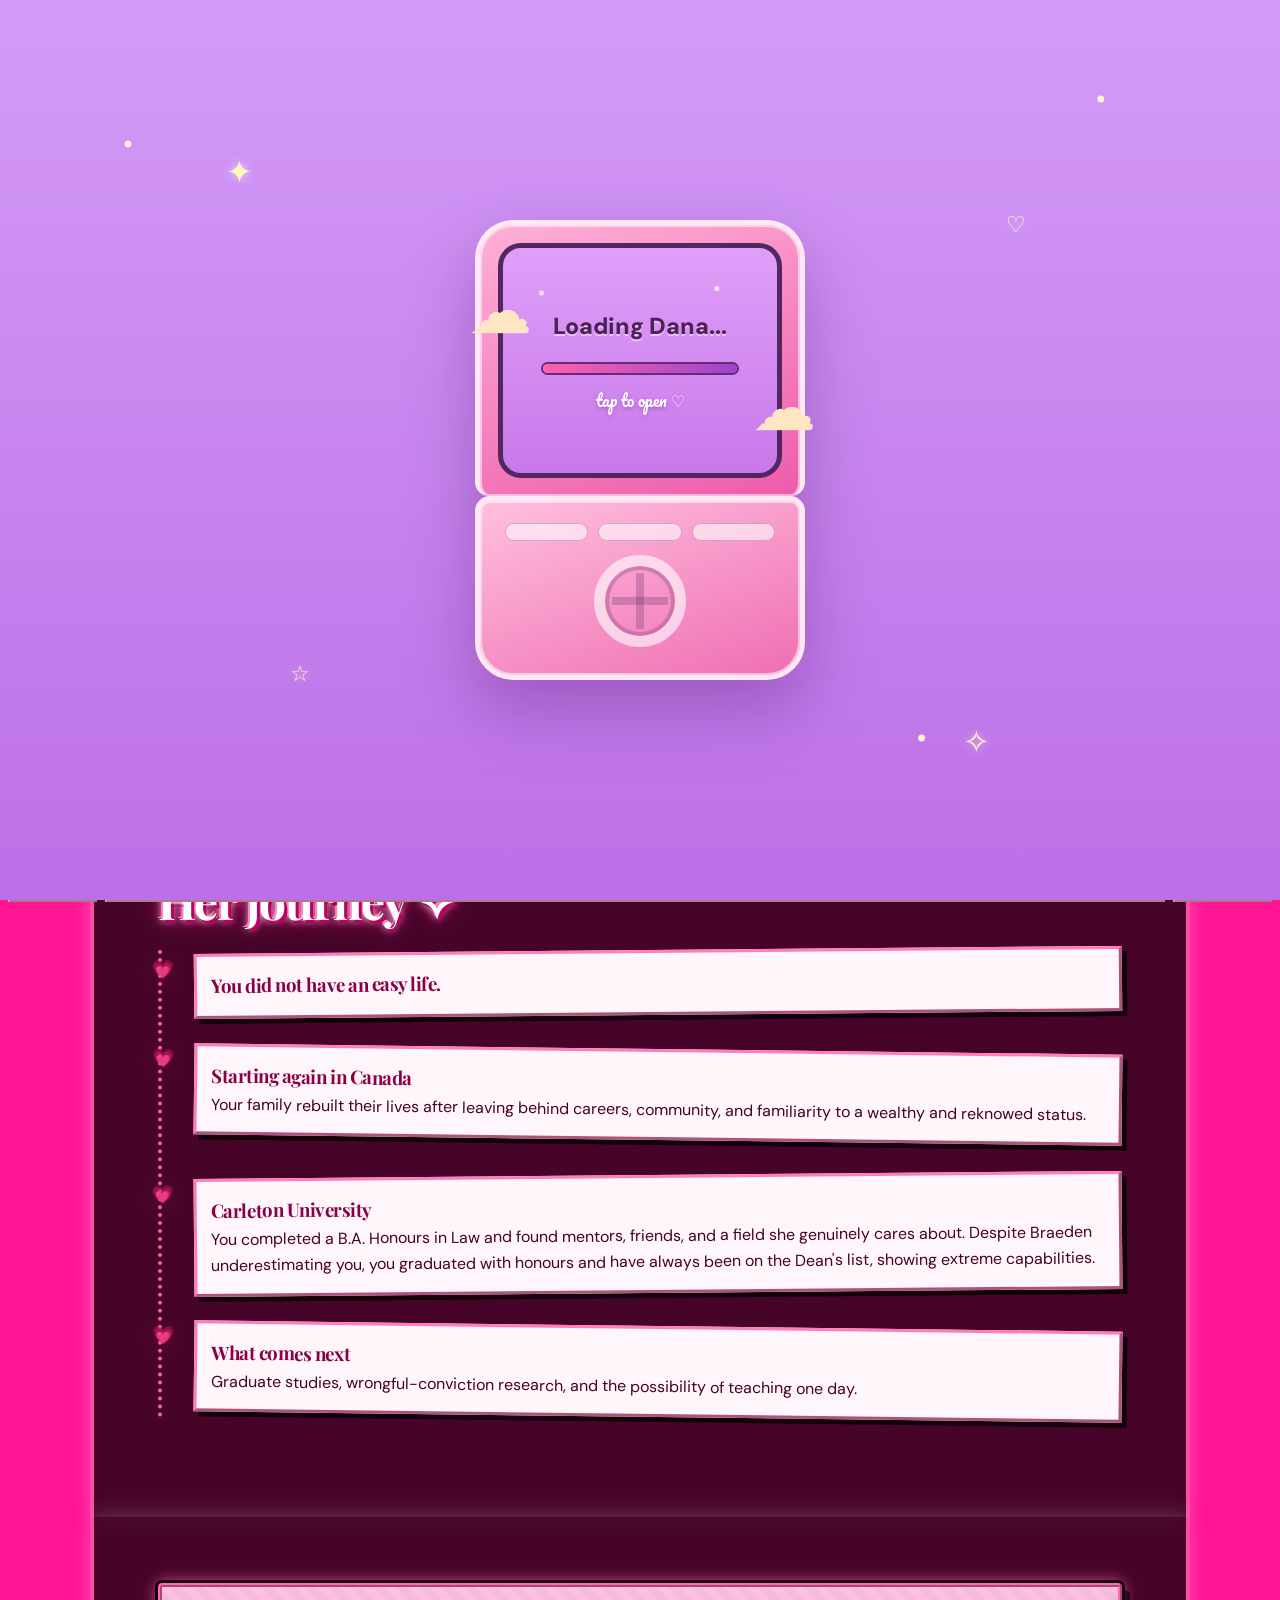
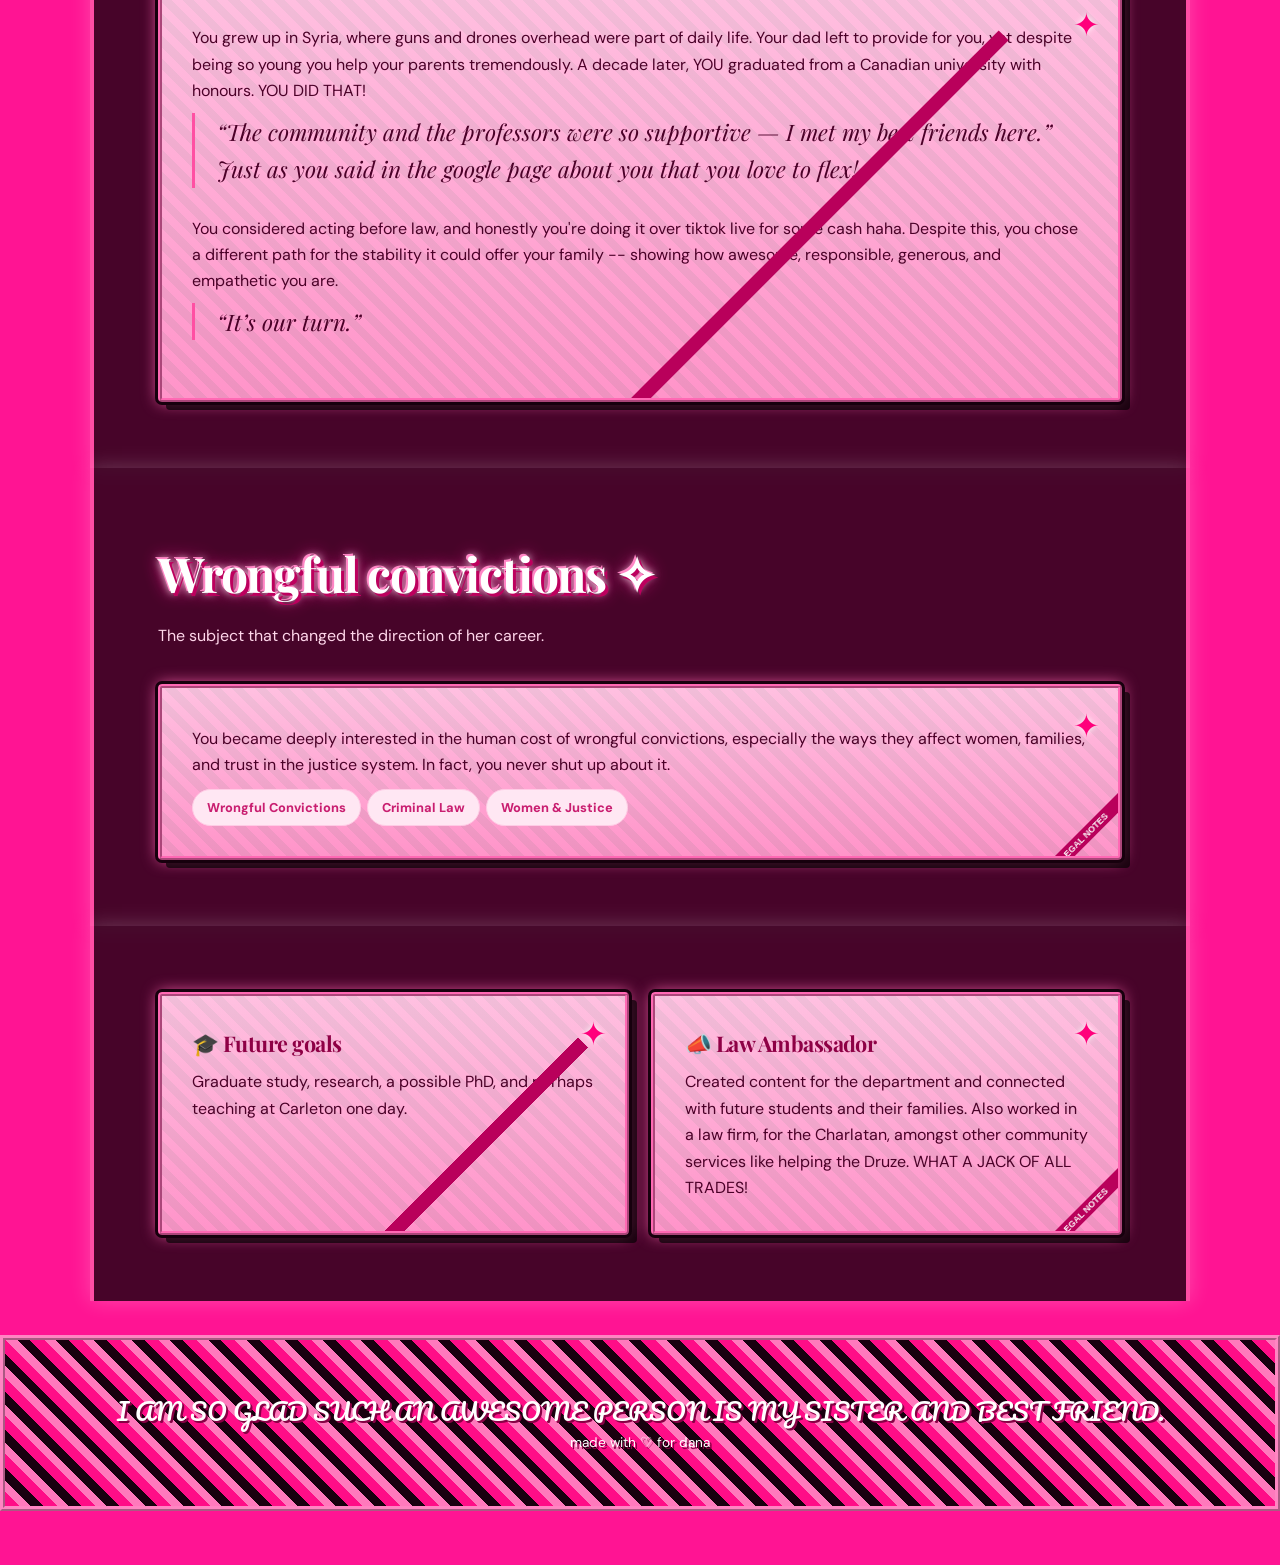
<file: academics.html>
<!DOCTYPE html>
<html lang="en">
<head>
<meta charset="UTF-8">
<meta name="viewport" content="width=device-width,initial-scale=1.0">
<title>Academics — Dana Thabet</title>
<link rel="stylesheet" href="style.css">
</head>
<body class="academics-page">

<div class="access-gate">
  <div class="access-shell">
    <div class="login-stars"><span>✦</span><span>♡</span><span>☆</span><span>✧</span></div>

    <div class="phone-intro">
      <div class="login-flip-phone" role="button" tabindex="0" aria-label="Tap to open Dana's pink flip phone">
        <div class="login-phone-top">
          <div class="login-phone-screen">
            <div class="phone-title">Loading Dana...</div>
            <div class="phone-loader"><span></span></div>
            <div class="phone-instruction">tap to open ♡</div>
          </div>
        </div>
        <div class="login-phone-bottom">
          <div class="login-phone-buttons"><i></i><i></i><i></i></div>
          <div class="login-phone-pad"></div>
        </div>
      </div>
    </div>

    <div class="login-scene">
      <div class="retro-window">
        <div class="retro-titlebar">
          <span>♡ dana private profile.exe</span>
          <div class="retro-buttons"><span>—</span><span>□</span><span>×</span></div>
        </div>
        <div class="retro-desktop">
          <div class="login-dialog">
            <div class="dialog-bar"><span></span><span></span></div>
            <form class="login-form">
              <label for="danaUsername">username</label>
              <input id="danaUsername" name="username" autocomplete="username" placeholder="enter username" required>
              <label for="danaPassword">password</label>
              <input id="danaPassword" name="password" type="password" autocomplete="current-password" placeholder="enter password" required>
              <button class="login-submit" type="submit">Enter ♡</button>
              <div class="login-error" aria-live="polite"></div>
            </form>
          </div>
        </div>
        <div class="retro-player"><span>Ⅱ</span><span>▶</span><div class="retro-progress"></div></div>
      </div>
    </div>
  </div>
</div>



<div class="browser-chrome">
  <div class="browser-titlebar">
    <span class="browser-page-title">💗 Dana's Awesome World — made with love by Lina, your sister and best friend. 💗</span>
    <div class="browser-controls">
      <button type="button" data-browser-action="minimize" aria-label="Minimize">—</button>
      <button type="button" data-browser-action="maximize" aria-label="Maximize">□</button>
      <button type="button" data-browser-action="close" aria-label="Close">×</button>
    </div>
  </div>

  <div class="browser-menu">
    <button type="button" data-menu="file">File</button>
    <button type="button" data-menu="edit">Edit</button>
    <button type="button" data-menu="view">View</button>
    <button type="button" data-menu="favorites">Favorites</button>
    <button type="button" data-menu="tools">Tools</button>
    <button type="button" data-menu="help">Help</button>
    <div class="browser-menu-popup" id="browserMenuPopup"></div>
  </div>

  <div class="browser-tools">
    <button type="button" data-browser-action="back">⬅<small>Back</small></button>
    <button type="button" data-browser-action="forward">➡<small>Forward</small></button>
    <button type="button" data-browser-action="stop">✖<small>Stop</small></button>
    <button type="button" data-browser-action="refresh">⟳<small>Refresh</small></button>
    <button type="button" data-browser-action="home">⌂<small>Home</small></button>
    <button type="button" data-browser-action="search">⌕<small>Search</small></button>
    <button type="button" data-browser-action="favorites">☆<small>Favorites</small></button>
    <button type="button" data-browser-action="history">◴<small>History</small></button>
    <button type="button" data-browser-action="mail">✉<small>Mail</small></button>
    <button type="button" data-browser-action="print">🖨<small>Print</small></button>
  </div>

  <form class="address-row" id="addressForm">
    <b>Address</b>
    <input id="addressInput" value="https://kaddourlina85-eng.github.io/dana/" aria-label="Website address">
    <button type="submit">💗 Go</button>
  </form>
</div>

<div class="browser-overlay" id="browserOverlay" hidden>
  <div class="browser-dialog">
    <div class="widget-title"><span id="browserDialogTitle">Dana's World</span><button type="button" data-close-dialog>×</button></div>
    <div class="browser-dialog-body" id="browserDialogBody"></div>
  </div>
</div>

<div class="loader"><div class="loader-card"><div class="loader-phone">📱</div><div class="loader-copy">Loading Dana...</div></div></div>
<div class="sparkles"><span>✦</span><span>✧</span><span>✦</span><span>✧</span></div>
<nav class="nav">
  <div class="logo">Dana Thabet</div>
  <button class="nav-toggle" aria-label="Open navigation">☰</button>
  <ul><li><a href="index.html" class="">Home</a></li>
<li><a href="academics.html" class="active">Academics</a></li>
<li><a href="personal.html" class="">Personal Life</a></li>
<li><a href="personality.html" class="">Personality</a></li>
<li><a href="friendship.html" class="">Our Friendship</a></li>
<li><a href="art.html" class="">Her Art</a></li>
<li><a href="reminds.html" class="">Reminds Me Of</a></li></ul>
</nav>

<div class="page-identity">
  <span class="page-file-name">📚 DANA_ACADEMICS.DOC</span>
  <span class="page-file-desc">Pink law-school desktop</span>
</div>


<header class="hero"><span class="eyebrow">Academics</span><h1 class="reveal">B.A. Honours, Law</h1><p class="lead reveal">Carleton University</p></header>
<section>
  <h2 class="section-title reveal">Her journey</h2>
  <div class="timeline">
    <div class="item reveal"><h3>You did not have an easy life. </h3><pYou grew up in Syria where you managed uncertainties at all times, yet you persevered and became the amazing woman you are today.</p></div>
    <div class="item reveal"><h3>Starting again in Canada</h3><p>Your family rebuilt their lives after leaving behind careers, community, and familiarity to a wealthy and reknowed status.</p></div>
    <div class="item reveal"><h3>Carleton University</h3><p>You completed a B.A. Honours in Law and found mentors, friends, and a field she genuinely cares about. Despite Braeden underestimating you, you graduated with honours and have always been on the Dean's list, showing extreme capabilities. </p></div>
    <div class="item reveal"><h3>What comes next</h3><p>Graduate studies, wrongful-conviction research, and the possibility of teaching one day.</p></div>
  </div>
</section>
<section>
  <div class="card reveal">
    <p>You grew up in Syria, where guns and drones overhead were part of daily life. Your dad left to provide for you, yet despite being so young you help your parents tremendously. A decade later, YOU graduated from a Canadian university with honours. YOU DID THAT! </p>
    <p class="quote">“The community and the professors were so supportive — I met my best friends here.” Just as you said in the google page about you that you love to flex! </p>
    <p>You considered acting before law, and honestly you're doing it over tiktok live for some cash haha. Despite this, you chose a different path for the stability it could offer your family -- showing how awesome, responsible, generous, and empathetic you are.</p>
    <p class="quote">“It’s our turn.”</p>
  </div>
</section>
<section>
  <h2 class="section-title reveal">Wrongful convictions</h2>
  <p class="section-sub reveal">The subject that changed the direction of her career.</p>
  <div class="card reveal"><p>You became deeply interested in the human cost of wrongful convictions, especially the ways they affect women, families, and trust in the justice system. In fact, you never shut up about it. </p><span class="chip">Wrongful Convictions</span><span class="chip">Criminal Law</span><span class="chip">Women & Justice</span></div>
</section>
<section class="grid grid-2">
  <div class="card reveal"><h3>🎓 Future goals</h3><p>Graduate study, research, a possible PhD, and perhaps teaching at Carleton one day.</p></div>
  <div class="card reveal"><h3>📣 Law Ambassador</h3><p>Created content for the department and connected with future students and their families. Also worked in a law firm, for the Charlatan, amongst other community services like helping the Druze. WHAT A JACK OF ALL TRADES! </p></div>
</section>

<footer><div class="closing-note">I AM SO GLAD SUCH AN AWESOME PERSON IS MY SISTER AND BEST FRIEND.</div><div>made with ♡ for dana</div></footer>
<script src="script.js"></script>

<div class="retro-taskbar" aria-hidden="true">
  <span class="start-button">💗 start</span>
  <span class="task-label">♡ welcome to dana's world ♡</span>
  <span class="task-clock">11:26 PM</span>
</div>

</body>
</html>
</file>
<file: style.css>
@import url('https://fonts.googleapis.com/css2?family=DM+Sans:wght@400;500;600;700&family=Pacifico&family=Playfair+Display:ital,wght@0,700;1,600&display=swap');

:root{
  --pink-50:#fff7fb;
  --pink-100:#ffe7f3;
  --pink-200:#ffcbe5;
  --pink-300:#ffa4d1;
  --pink-500:#ff4fa3;
  --pink-700:#c91e70;
  --cream:#fffaf1;
  --champagne:#f4e5cf;
  --silver:#d9d9e3;
  --ink:#261a24;
  --muted:#765e70;
  --glass:rgba(255,255,255,.72);
  --line:rgba(201,30,112,.15);
  --shadow:0 20px 55px rgba(99,27,67,.14);
  --radius:28px;
}
*{box-sizing:border-box;margin:0;padding:0}
html{scroll-behavior:smooth}
body{
  min-height:100vh;
  font-family:'DM Sans',sans-serif;
  color:var(--ink);
  line-height:1.65;
  overflow-x:hidden;
  background:
    radial-gradient(circle at 10% 8%,rgba(255,164,209,.42),transparent 26%),
    radial-gradient(circle at 92% 12%,rgba(244,229,207,.75),transparent 28%),
    linear-gradient(180deg,var(--pink-50),var(--cream) 58%,#fff);
}
body::before{
  content:"";
  position:fixed;inset:0;pointer-events:none;z-index:-2;
  background-image:
    linear-gradient(rgba(255,255,255,.22) 1px,transparent 1px),
    linear-gradient(90deg,rgba(255,255,255,.22) 1px,transparent 1px);
  background-size:32px 32px;
  mask-image:linear-gradient(to bottom,rgba(0,0,0,.55),transparent 72%);
}
a{color:inherit;text-decoration:none}
img{display:block;max-width:100%}
button{font:inherit}
h1,h2,h3{font-family:'Playfair Display',serif;letter-spacing:-.025em}
p{color:var(--muted)}
::selection{background:var(--pink-300);color:#fff}

.loader{
  position:fixed;inset:0;z-index:9999;display:grid;place-items:center;
  background:linear-gradient(145deg,#ffd5e9,#fff7fb);
  transition:opacity .55s ease,visibility .55s ease;
}
.loader.hide{opacity:0;visibility:hidden}
.loader-card{text-align:center}
.loader-phone{font-size:4rem;animation:phoneFlip 1.1s ease-in-out infinite alternate}
.loader-copy{font-family:'Pacifico',cursive;color:var(--pink-700);margin-top:12px}
@keyframes phoneFlip{to{transform:rotate(-8deg) translateY(-5px)}}

.sparkles{position:fixed;inset:0;z-index:-1;pointer-events:none;overflow:hidden}
.sparkles span{position:absolute;color:rgba(255,79,163,.28);animation:floaty 7s ease-in-out infinite}
.sparkles span:nth-child(1){left:6%;top:18%;font-size:1.4rem}
.sparkles span:nth-child(2){right:9%;top:22%;animation-delay:1.4s}
.sparkles span:nth-child(3){left:16%;bottom:18%;animation-delay:2.8s}
.sparkles span:nth-child(4){right:18%;bottom:12%;animation-delay:4.2s}
@keyframes floaty{50%{transform:translateY(-18px) rotate(16deg)}}

.nav{
  position:sticky;top:0;z-index:100;
  display:flex;justify-content:space-between;align-items:center;
  padding:14px 5%;
  background:rgba(255,247,251,.77);
  backdrop-filter:blur(18px);
  border-bottom:1px solid var(--line);
}
.logo{
  font-family:'Pacifico',cursive;
  color:var(--pink-700);
  font-size:1.35rem;
  text-shadow:0 2px 0 #fff;
  cursor:pointer;
}
.nav ul{display:flex;gap:20px;align-items:center;list-style:none;flex-wrap:wrap}
.nav a{
  font-size:.83rem;font-weight:700;color:var(--muted);
  padding:7px 2px;border-bottom:2px solid transparent;transition:.22s;
}
.nav a:hover,.nav a.active{color:var(--pink-700);border-color:var(--pink-500)}
.nav-toggle{display:none;border:none;background:none;color:var(--pink-700);font-size:1.55rem;cursor:pointer}

.hero{
  max-width:1100px;margin:0 auto;
  padding:92px 5% 54px;text-align:center;
}
.eyebrow{
  display:inline-flex;align-items:center;gap:8px;
  padding:8px 16px;border-radius:999px;
  background:rgba(255,231,243,.82);border:1px solid rgba(255,79,163,.15);
  color:var(--pink-700);font-size:.74rem;font-weight:800;
  letter-spacing:.13em;text-transform:uppercase;margin-bottom:18px;
  box-shadow:0 8px 24px rgba(201,30,112,.08);
}
.hero h1{
  font-size:clamp(3.2rem,8vw,6.4rem);
  line-height:.94;color:var(--pink-700);
  text-shadow:0 4px 0 #fff;
}
.hero .lead{max-width:680px;margin:22px auto 0;font-size:clamp(1rem,2vw,1.18rem)}
.hero-image{
  position:relative;width:245px;height:245px;margin:38px auto 0;
  border-radius:50%;overflow:hidden;
  border:9px solid #fff;box-shadow:0 28px 75px rgba(201,30,112,.22);
  background:linear-gradient(145deg,var(--pink-200),#fff);
}
.hero-image::after{
  content:"✦";position:absolute;right:16px;top:10px;color:#fff;font-size:2rem;
  text-shadow:0 0 12px var(--pink-500);
}
.hero-image img{width:100%;height:100%;object-fit:cover}
.small-note{font-family:'Pacifico',cursive;font-size:.95rem;text-align:center;margin-top:12px;color:var(--pink-700)}

section{max-width:1100px;margin:0 auto;padding:66px 5%}
.section-title{font-size:clamp(2rem,4vw,3rem);color:var(--pink-700);margin-bottom:10px}
.section-sub{max-width:680px;margin-bottom:34px}
.grid{display:grid;gap:22px}
.grid-2{grid-template-columns:repeat(2,minmax(0,1fr))}
.grid-3{grid-template-columns:repeat(3,minmax(0,1fr))}
.card{
  position:relative;
  background:var(--glass);
  backdrop-filter:blur(18px);
  border:1px solid rgba(255,255,255,.9);
  border-radius:var(--radius);
  padding:30px;
  box-shadow:var(--shadow);
  transition:transform .24s ease,box-shadow .24s ease;
  overflow:hidden;
}
.card::after{
  content:"✦";position:absolute;right:18px;top:12px;color:rgba(255,79,163,.22);
}
.card:hover{transform:translateY(-6px) rotate(-.25deg);box-shadow:0 26px 65px rgba(99,27,67,.18)}
.card h3{color:var(--pink-700);font-size:1.35rem}
.card p{margin-top:8px}
.arrow{display:inline-block;margin-top:16px;color:var(--pink-500);font-weight:900}

.sticker-nav .card{min-height:180px}
.sticker-nav .card:nth-child(odd){transform:rotate(-1deg)}
.sticker-nav .card:nth-child(even){transform:rotate(1deg)}
.sticker-nav .card:hover{transform:translateY(-7px) rotate(0)}

.reveal{opacity:0;transform:translateY(24px);transition:.72s ease}
.reveal.in{opacity:1;transform:none}

.scrapbook-shell{
  border-radius:34px;
  background:
    linear-gradient(90deg,rgba(255,255,255,.82),rgba(255,255,255,.52)),
    repeating-linear-gradient(0deg,transparent 0 31px,rgba(255,79,163,.07) 31px 32px);
  padding:34px;box-shadow:var(--shadow);border:1px solid rgba(255,255,255,.95);
}
.scrapbook{display:grid;grid-template-columns:repeat(3,1fr);gap:22px}
.polaroid{
  background:#fff;padding:10px 10px 35px;border-radius:8px;
  box-shadow:0 15px 32px rgba(54,24,42,.15);
  transform:rotate(-2deg);transition:.24s;position:relative;
}
.polaroid:nth-child(2){transform:rotate(2deg)}
.polaroid:nth-child(3){transform:rotate(-1deg)}
.polaroid::before{
  content:"";position:absolute;top:-12px;left:50%;width:78px;height:24px;
  transform:translateX(-50%) rotate(-3deg);
  background:rgba(244,229,207,.78);box-shadow:0 2px 5px rgba(0,0,0,.08);
}
.polaroid:hover{transform:rotate(0) scale(1.035)}
.polaroid img{width:100%;aspect-ratio:1;object-fit:cover;border-radius:3px}
.caption{text-align:center;font-family:'Pacifico',cursive;color:var(--pink-700);margin-top:10px}

.quote,.fade-quote{
  font-family:'Playfair Display',serif;font-style:italic;
  font-size:1.42rem;color:var(--pink-700);
}
.quote{border-left:3px solid var(--pink-500);padding-left:22px;margin:28px 0}
.fade-quote{text-align:center}
.chip{
  display:inline-block;padding:7px 14px;border-radius:999px;
  background:var(--pink-100);border:1px solid var(--pink-200);
  color:var(--pink-700);font-size:.8rem;font-weight:800;margin:10px 6px 0 0;
}

.timeline{position:relative;border-left:2px dashed var(--pink-300);padding-left:32px}
.timeline .item{position:relative;margin-bottom:34px}
.timeline .item::before{
  content:"💗";position:absolute;left:-45px;top:-2px;font-size:1.1rem;
  filter:drop-shadow(0 4px 7px rgba(201,30,112,.18));
}

.phone-wrap{display:flex;justify-content:center;perspective:1200px;padding:22px 0}
.flip-phone{width:240px;cursor:pointer}
.phone-lid{
  height:86px;margin-bottom:-18px;
  border:3px solid white;border-bottom:none;border-radius:24px 24px 0 0;
  background:linear-gradient(160deg,#ff9ccc,#ff4fa3);
  display:grid;place-items:center;color:white;font-family:'Pacifico',cursive;
  transform-origin:bottom;transition:.68s;box-shadow:0 10px 24px rgba(201,30,112,.18);
}
.phone-body{
  border:3px solid #fff;border-radius:24px;padding:16px;
  background:linear-gradient(160deg,#ffe5f2,#ffacd4);
  box-shadow:0 26px 58px rgba(201,30,112,.25);
}
.phone-screen{
  min-height:195px;border-radius:14px;border:2px solid var(--pink-200);
  background:#fff8fc;padding:18px;display:grid;place-items:center;text-align:center;
  color:var(--pink-700);font-weight:800;
}
.flip-phone.open .phone-lid{transform:rotateX(150deg)}

.letter{
  position:relative;max-width:740px;margin:0 auto;padding:42px;
  background:
    repeating-linear-gradient(0deg,#fffdf8 0 31px,#f8d8e8 31px 32px);
  border:1px solid var(--line);border-radius:22px;box-shadow:var(--shadow);
  font-family:'Playfair Display',serif;font-size:1.15rem;color:#4a3443;
}
.letter::before{content:"💌";position:absolute;top:-20px;left:28px;font-size:2.1rem}
.reason{padding-left:62px}
.reason::before{
  counter-increment:reason;content:counter(reason);
  position:absolute;left:18px;top:24px;width:34px;height:34px;border-radius:50%;
  display:grid;place-items:center;background:var(--pink-200);color:var(--pink-700);font-weight:900;
}
.reasons{counter-reset:reason}

.gallery{display:grid;grid-template-columns:repeat(auto-fill,minmax(220px,1fr));gap:20px}
.gallery figure{
  position:relative;overflow:hidden;background:#fff;padding:10px 10px 42px;
  border-radius:10px;box-shadow:var(--shadow);cursor:pointer;transition:.25s;
}
.gallery figure:nth-child(odd){transform:rotate(-1deg)}
.gallery figure:nth-child(even){transform:rotate(1deg)}
.gallery figure:hover{transform:rotate(0) translateY(-6px)}
.gallery img{width:100%;aspect-ratio:1;object-fit:cover;border-radius:4px}
.gallery figcaption{
  position:absolute;left:0;right:0;bottom:10px;text-align:center;
  color:var(--pink-700);font-family:'Pacifico',cursive;font-weight:400;
}
.lightbox{position:fixed;inset:0;z-index:500;display:none;align-items:center;justify-content:center;background:rgba(29,11,23,.88);backdrop-filter:blur(12px);padding:20px}
.lightbox.open{display:flex}
.lightbox img{max-width:90vw;max-height:84vh;border-radius:16px;border:8px solid #fff}
.lightbox-close{position:absolute;top:22px;right:5%;border:none;background:none;color:white;font-size:2.2rem;cursor:pointer}

.cloud{display:flex;flex-wrap:wrap;gap:14px;justify-content:center}
.cloud span{
  padding:12px 20px;border-radius:999px;background:rgba(255,255,255,.82);
  border:1px solid var(--pink-200);color:var(--pink-700);
  font-family:'Pacifico',cursive;box-shadow:0 7px 0 rgba(255,164,209,.45);
  animation:bob 5s ease-in-out infinite;
}
.cloud span:nth-child(even){animation-delay:1.2s}
@keyframes bob{50%{transform:translateY(-8px) rotate(-2deg)}}

.countdown{display:flex;justify-content:center;gap:12px;flex-wrap:wrap;margin-top:20px}
.timebox{
  min-width:92px;background:rgba(255,255,255,.86);border:1px solid var(--pink-200);
  border-radius:20px;padding:16px;box-shadow:var(--shadow);
}
.timebox strong{display:block;font-family:'Playfair Display',serif;font-size:1.85rem;color:var(--pink-700)}

.music-player{display:flex;align-items:center;justify-content:space-between;gap:18px;flex-wrap:wrap}
.music-player button{
  border:none;border-radius:999px;padding:12px 18px;background:linear-gradient(135deg,var(--pink-500),var(--pink-700));
  color:white;font-weight:800;cursor:pointer;box-shadow:0 10px 24px rgba(201,30,112,.22);
}
.secret{display:none;margin-top:14px;color:var(--pink-700);font-weight:800}
.secret.show{display:block}
.easter-egg{cursor:pointer;user-select:none}
.confetti{position:fixed;top:-20px;width:10px;height:16px;z-index:1000;animation:fall 3s linear forwards}
@keyframes fall{to{transform:translateY(110vh) rotate(720deg);opacity:.8}}

.object-room{
  display:grid;grid-template-columns:repeat(3,minmax(0,1fr));gap:18px;
  padding:28px;border-radius:34px;background:
    linear-gradient(rgba(255,255,255,.35),rgba(255,255,255,.35)),
    linear-gradient(145deg,#ffdcec,#fff4e8);
  box-shadow:inset 0 0 0 1px rgba(255,255,255,.8),var(--shadow);
}
.room-object{
  min-height:170px;display:grid;place-items:center;text-align:center;
  background:rgba(255,255,255,.62);border:1px solid rgba(255,255,255,.95);
  border-radius:24px;padding:22px;transition:.25s;box-shadow:0 12px 28px rgba(99,27,67,.08);
}
.room-object:hover{transform:translateY(-7px) rotate(-1deg)}
.room-object .icon{font-size:3rem;display:block;margin-bottom:8px}
.room-object strong{display:block;color:var(--pink-700);font-family:'Playfair Display',serif;font-size:1.15rem}

footer{
  text-align:center;padding:52px 5%;margin-top:34px;border-top:1px solid var(--line);
  color:var(--muted);font-size:.85rem;
}
.closing-note{font-family:'Pacifico',cursive;color:var(--pink-700);font-size:1.1rem}

@media(max-width:760px){
  .nav ul{
    position:absolute;top:100%;left:0;right:0;flex-direction:column;gap:0;
    background:rgba(255,247,251,.97);max-height:0;overflow:hidden;transition:.3s;
    border-bottom:1px solid var(--line)
  }
  .nav ul.open{max-height:520px}
  .nav ul li{padding:13px 5%;border-top:1px solid var(--line)}
  .nav-toggle{display:block}
  .grid-2,.grid-3,.scrapbook,.object-room{grid-template-columns:1fr}
  .hero{padding-top:62px}
  section{padding-top:52px;padding-bottom:52px}
  .scrapbook-shell{padding:22px}
  .music-player{justify-content:center;text-align:center}
}


/* =========================================================
   MAXIMALIST Y2K ACCESS GATE + HOME NOTE + DECORATIVE LAYER
   ========================================================= */

body.site-locked{overflow:hidden}

/* More maximalist page texture */
body{
  background:
    radial-gradient(circle at 9% 7%,rgba(255,94,186,.28),transparent 24%),
    radial-gradient(circle at 92% 8%,rgba(181,103,255,.20),transparent 25%),
    repeating-linear-gradient(90deg,rgba(255,255,255,.16) 0 2px,transparent 2px 34px),
    linear-gradient(180deg,#fff0fa 0%,#ffd9ef 25%,#fff8ef 65%,#ffe8f6 100%);
}
body::after{
  content:"♡  ✦  ☆  ♡  ✦  ☆  ♡  ✦";
  position:fixed;
  left:-2%;
  right:-2%;
  bottom:8px;
  z-index:-1;
  color:rgba(255,48,151,.10);
  font-size:clamp(2rem,8vw,7rem);
  letter-spacing:.3em;
  white-space:nowrap;
  transform:rotate(-4deg);
  pointer-events:none;
}
.nav{
  background:
    linear-gradient(rgba(255,246,252,.88),rgba(255,238,248,.82)),
    repeating-linear-gradient(90deg,transparent 0 22px,rgba(255,79,163,.06) 22px 23px);
}
.card,.scrapbook-shell,.object-room{
  border:2px solid rgba(255,255,255,.95);
  outline:1px solid rgba(255,55,157,.13);
}
.card:nth-child(3n+1)::before{
  content:"♡";
  position:absolute;
  left:12px;
  bottom:8px;
  color:rgba(255,65,163,.20);
  font-size:1.7rem;
}
.hero h1{
  background:linear-gradient(180deg,#ff2f95,#bd176e);
  -webkit-background-clip:text;
  color:transparent;
  filter:drop-shadow(0 4px 0 #fff);
}
.logo{
  color:#ff218d;
  text-shadow:1px 1px 0 #fff,3px 3px 0 rgba(196,31,113,.12);
}
.section-title::after{
  content:" ✧";
  color:#ff5aaa;
}
.sticker-nav .card{
  background:
    linear-gradient(145deg,rgba(255,255,255,.88),rgba(255,220,239,.78));
  border:2px solid #ffc0df;
}
.room-object{
  background:
    radial-gradient(circle at 80% 15%,rgba(255,255,255,.8),transparent 20%),
    linear-gradient(145deg,#fff7fc,#ffd5eb);
  border:2px solid #ffb5d8;
}

/* LOGIN GATE */
.access-gate{
  position:fixed;
  inset:0;
  z-index:20000;
  display:grid;
  place-items:center;
  overflow:auto;
  padding:14px;
  background:
    radial-gradient(circle at 10% 16%,#fff7ca 0 3px,transparent 4px),
    radial-gradient(circle at 86% 11%,#fff7ca 0 3px,transparent 4px),
    radial-gradient(circle at 72% 82%,#fff7ca 0 3px,transparent 4px),
    linear-gradient(180deg,#d49bf8,#bc6fe7);
  transition:opacity .65s ease,visibility .65s ease;
}
.access-gate.hidden{
  opacity:0;
  visibility:hidden;
  pointer-events:none;
}
.access-shell{
  width:min(920px,100%);
  min-height:min(760px,96vh);
  position:relative;
  display:grid;
  place-items:center;
}
.login-stars{
  position:absolute;
  inset:0;
  pointer-events:none;
  overflow:hidden;
}
.login-stars span{
  position:absolute;
  color:#fff9bd;
  filter:drop-shadow(0 0 5px rgba(255,255,255,.6));
  animation:loginFloat 4.5s ease-in-out infinite;
}
.login-stars span:nth-child(1){left:5%;top:10%;font-size:2rem}
.login-stars span:nth-child(2){right:8%;top:18%;font-size:1.4rem;animation-delay:1s}
.login-stars span:nth-child(3){left:12%;bottom:18%;font-size:1.4rem;animation-delay:2s}
.login-stars span:nth-child(4){right:12%;bottom:8%;font-size:2rem;animation-delay:3s}
@keyframes loginFloat{50%{transform:translateY(-13px) rotate(13deg)}}

.phone-intro{
  display:grid;
  place-items:center;
  transition:.6s ease;
}
.phone-intro.hide{
  opacity:0;
  transform:scale(.88);
  pointer-events:none;
  position:absolute;
}
.login-flip-phone{
  width:min(330px,82vw);
  perspective:1200px;
  cursor:pointer;
  filter:drop-shadow(0 28px 34px rgba(70,19,93,.32));
}
.login-phone-top{
  position:relative;
  z-index:2;
  border:5px solid #ffe8f5;
  border-bottom:none;
  border-radius:38px 38px 14px 14px;
  padding:18px;
  background:linear-gradient(160deg,#ffb0d8,#ee5bab);
  transform-origin:bottom;
  transition:transform .8s cubic-bezier(.18,.76,.22,1);
  box-shadow:inset 0 0 0 2px rgba(255,255,255,.55);
}
.login-flip-phone.open .login-phone-top{transform:rotateX(145deg)}
.login-phone-screen{
  min-height:235px;
  border:5px solid #52265f;
  border-radius:23px;
  display:flex;
  flex-direction:column;
  justify-content:center;
  align-items:center;
  text-align:center;
  overflow:hidden;
  background:
    radial-gradient(circle at 14% 20%,rgba(255,255,255,.7) 0 2px,transparent 3px),
    radial-gradient(circle at 78% 18%,rgba(255,255,255,.8) 0 2px,transparent 3px),
    linear-gradient(180deg,#df9ff8,#c878eb);
}
.login-phone-screen::before,
.login-phone-screen::after{
  content:"☁";
  position:absolute;
  color:#ffe6c3;
  font-size:4rem;
}
.login-phone-screen::before{left:-12px;top:34px}
.login-phone-screen::after{right:-16px;bottom:34px}
.phone-title{
  position:relative;
  z-index:2;
  color:#4d225b;
  font-family:'DM Sans',sans-serif;
  font-weight:900;
  font-size:1.45rem;
  text-shadow:0 2px 0 rgba(255,255,255,.5);
}
.phone-loader{
  position:relative;
  z-index:2;
  width:72%;
  height:13px;
  margin:17px 0 12px;
  border:2px solid #672a75;
  border-radius:999px;
  background:#f9dcf3;
  overflow:hidden;
}
.phone-loader span{
  display:block;
  width:0;
  height:100%;
  background:linear-gradient(90deg,#ff61ad,#9c44cc);
  animation:y2kLoad 2s ease forwards;
}
@keyframes y2kLoad{to{width:100%}}
.phone-instruction{
  position:relative;
  z-index:2;
  color:#fff;
  font-family:'Pacifico',cursive;
  text-shadow:0 2px 4px rgba(79,25,92,.28);
}
.login-phone-bottom{
  border:5px solid #ffe8f5;
  border-radius:15px 15px 38px 38px;
  padding:22px 25px 28px;
  background:linear-gradient(160deg,#ffc0df,#ef6eb2);
  box-shadow:inset 0 0 0 2px rgba(255,255,255,.55);
}
.login-phone-buttons{
  display:grid;
  grid-template-columns:repeat(3,1fr);
  gap:10px;
  margin-bottom:14px;
}
.login-phone-buttons i{
  height:18px;
  border:1px solid rgba(86,37,96,.28);
  border-radius:999px;
  background:rgba(255,255,255,.58);
}
.login-phone-pad{
  width:92px;
  height:92px;
  border:11px solid rgba(255,255,255,.62);
  border-radius:50%;
  margin:auto;
  box-shadow:inset 0 0 0 4px rgba(86,37,96,.25);
  position:relative;
}
.login-phone-pad::before,.login-phone-pad::after{
  content:"";
  position:absolute;
  left:50%;top:50%;
  transform:translate(-50%,-50%);
  background:rgba(86,37,96,.25);
}
.login-phone-pad::before{width:56px;height:8px}
.login-phone-pad::after{width:8px;height:56px}

.login-scene{
  width:100%;
  display:none;
  align-items:center;
  justify-content:center;
  animation:loginSceneIn .7s ease both;
}
.login-scene.show{display:flex}
@keyframes loginSceneIn{
  from{opacity:0;transform:translateY(18px) scale(.96)}
  to{opacity:1;transform:none}
}
.retro-window{
  width:min(760px,100%);
  border:4px solid #873995;
  border-radius:16px;
  overflow:hidden;
  background:#f7d5ea;
  box-shadow:12px 12px 0 rgba(102,38,125,.34),22px 22px 0 rgba(102,38,125,.15);
}
.retro-titlebar{
  display:flex;
  align-items:center;
  justify-content:space-between;
  padding:10px 15px;
  border-bottom:3px solid #873995;
  background:linear-gradient(90deg,#ffb6d9,#fa8bc6);
  color:#5f225f;
  font-weight:900;
}
.retro-buttons{display:flex;gap:8px}
.retro-buttons span{
  width:18px;height:18px;
  display:grid;place-items:center;
  border:2px solid #722d78;
  background:#ffd9ed;
  font-size:.62rem;
}
.retro-desktop{
  min-height:510px;
  display:grid;
  place-items:center;
  position:relative;
  padding:40px 16px;
  background:
    radial-gradient(circle at 12% 18%,#fff4bd 0 3px,transparent 4px),
    radial-gradient(circle at 83% 20%,#fff4bd 0 3px,transparent 4px),
    radial-gradient(circle at 72% 75%,#fff4bd 0 3px,transparent 4px),
    linear-gradient(180deg,#d39af3,#bf79e5);
}
.retro-desktop::before{
  content:"☁";
  position:absolute;
  left:34px;top:28px;
  color:#ffe7c5;
  font-size:5rem;
}
.retro-desktop::after{
  content:"☾";
  position:absolute;
  right:52px;top:22px;
  color:#fff1bd;
  font-size:4.5rem;
}
.login-dialog{
  width:min(390px,92%);
  position:relative;
  z-index:2;
  border:3px solid #82368e;
  background:#f9ddea;
  box-shadow:8px 8px 0 rgba(100,35,119,.32);
}
.dialog-bar{
  display:flex;
  justify-content:flex-end;
  gap:8px;
  padding:8px 10px;
  border-bottom:2px solid #82368e;
  background:linear-gradient(90deg,#ffb8db,#f59bcf);
}
.dialog-bar span{
  width:17px;height:17px;
  border:2px solid #77307d;
  background:#ffe0f0;
}
.login-form{padding:28px}
.login-form label{
  display:block;
  margin-bottom:6px;
  color:#53205a;
  font-weight:900;
}
.login-form input{
  width:100%;
  margin-bottom:17px;
  padding:12px 13px;
  border:2px solid #83378e;
  border-radius:7px;
  background:#fffaf0;
  color:#432047;
  outline:none;
  font:inherit;
}
.login-form input:focus{box-shadow:0 0 0 4px rgba(255,133,196,.42)}
.login-submit{
  display:block;
  margin:4px auto 0;
  padding:10px 30px;
  border:2px solid #83378e;
  border-radius:7px;
  background:linear-gradient(#ffe5ef,#ffb9db);
  color:#502057;
  font-weight:900;
  cursor:pointer;
  box-shadow:3px 3px 0 rgba(96,35,112,.25);
}
.login-error{
  min-height:24px;
  margin-top:13px;
  text-align:center;
  color:#96205f;
  font-weight:900;
}
.retro-player{
  display:flex;
  gap:12px;
  align-items:center;
  padding:12px 16px;
  border-top:3px solid #873995;
  background:linear-gradient(90deg,#ffb4d8,#ef98cb);
}
.retro-progress{
  flex:1;
  height:11px;
  border:2px solid #83378e;
  border-radius:999px;
  background:#fff8ed;
  position:relative;
}
.retro-progress::after{
  content:"";
  position:absolute;
  left:56%;top:50%;
  width:17px;height:22px;
  transform:translate(-50%,-50%);
  border:2px solid #83378e;
  border-radius:5px;
  background:#ffd5e8;
}

/* FIRST-PAGE NOTE CREATOR */
.note-maker{
  position:relative;
  overflow:visible;
  background:
    repeating-linear-gradient(0deg,#fffdf7 0 31px,#f7cfe2 31px 32px);
}
.note-maker::before{
  content:"";
  position:absolute;
  top:-13px;
  left:50%;
  width:105px;
  height:28px;
  transform:translateX(-50%) rotate(-2deg);
  background:rgba(246,221,185,.80);
  box-shadow:0 2px 8px rgba(70,30,50,.12);
}
.note-maker textarea{
  width:100%;
  min-height:230px;
  resize:vertical;
  border:2px dashed #ff86bd;
  border-radius:16px;
  background:rgba(255,255,255,.52);
  padding:18px;
  color:#5a2946;
  font-family:'Pacifico',cursive;
  font-size:1.05rem;
  line-height:1.8;
  outline:none;
}
.note-maker textarea:focus{box-shadow:0 0 0 5px rgba(255,111,176,.20)}
.note-actions{
  display:flex;
  gap:10px;
  justify-content:center;
  flex-wrap:wrap;
  margin-top:16px;
}
.note-actions button{
  border:2px solid #d42982;
  border-radius:999px;
  padding:10px 18px;
  background:linear-gradient(180deg,#ffd8e9,#ff9dcc);
  color:#6b2451;
  font-weight:900;
  cursor:pointer;
  box-shadow:4px 4px 0 rgba(196,31,113,.18);
}
.note-status{
  min-height:24px;
  margin-top:10px;
  text-align:center;
  color:#c91e70;
  font-weight:800;
}
.moodboard-strip{
  display:grid;
  grid-template-columns:repeat(5,1fr);
  gap:10px;
  padding:12px;
  border-radius:22px;
  background:rgba(255,255,255,.60);
  border:2px solid #ffc2df;
  box-shadow:var(--shadow);
}
.moodboard-strip img{
  width:100%;
  height:145px;
  object-fit:cover;
  border-radius:12px;
  border:4px solid white;
  box-shadow:0 8px 20px rgba(68,20,48,.13);
}
.moodboard-strip img:nth-child(odd){transform:rotate(-1deg)}
.moodboard-strip img:nth-child(even){transform:rotate(1deg)}

@media(max-width:700px){
  .access-shell{min-height:92vh}
  .retro-desktop{min-height:490px}
  .retro-desktop::before{font-size:3rem;left:4px}
  .retro-desktop::after{font-size:3rem;right:15px}
  .login-form{padding:22px 18px}
  .moodboard-strip{grid-template-columns:repeat(2,1fr)}
  .moodboard-strip img:last-child{grid-column:1/-1}
}


/* =========================================================
   ULTRA MAXIMALIST HOT-PINK Y2K / CHEETAH THEME
   ========================================================= */
html{
  scrollbar-color:#ff1493 #250014;
  scrollbar-width:auto;
}
::-webkit-scrollbar{width:18px;height:18px}
::-webkit-scrollbar-track{
  background:#220012;
  border-left:2px solid #ff63b4;
}
::-webkit-scrollbar-thumb{
  background:
    repeating-linear-gradient(45deg,#ff1493 0 8px,#ff8dca 8px 14px,#161016 14px 20px);
  border:3px solid #ffb3dc;
  border-radius:999px;
  box-shadow:inset 0 0 0 2px #b0005b;
}
::-webkit-scrollbar-corner{background:#ff1493}

body{
  padding-top:188px;
  padding-bottom:54px;
  color:#1a0010;
  cursor:crosshair;
  background-color:#ff1493;
  background-image:
    radial-gradient(ellipse at center,rgba(20,0,12,.92) 0 28%,transparent 30%),
    radial-gradient(ellipse at center,rgba(20,0,12,.92) 0 22%,transparent 24%),
    radial-gradient(circle at 30% 30%,rgba(255,255,255,.38) 0 2px,transparent 3px),
    linear-gradient(135deg,rgba(255,0,132,.88),rgba(255,85,182,.88));
  background-size:72px 54px,58px 46px,24px 24px,100% 100%;
  background-position:0 0,34px 22px,0 0,0 0;
  background-attachment:fixed;
}
body::before{
  z-index:-3;
  background:
    repeating-linear-gradient(45deg,transparent 0 20px,rgba(255,255,255,.05) 20px 22px),
    radial-gradient(circle,rgba(255,255,255,.32) 0 1px,transparent 2px);
  background-size:100% 100%,18px 18px;
}
body::after{
  content:"✦ ♡ ★ ✧ ♡ ✦ ★ ♡ ✧";
  z-index:-1;
  bottom:44px;
  color:rgba(255,255,255,.26);
  text-shadow:0 0 8px #fff,0 0 16px #ff3c9e;
}

.browser-chrome{
  position:fixed;
  top:0;left:0;right:0;
  z-index:9000;
  font-family:Arial,sans-serif;
  color:#2a0018;
  background:#ffc0df;
  border-bottom:4px ridge #ff51a8;
  box-shadow:0 6px 0 #16000d,0 10px 25px rgba(0,0,0,.35);
}
.browser-titlebar{
  display:flex;justify-content:space-between;align-items:center;
  padding:5px 10px;
  font-weight:bold;color:#fff;
  background:linear-gradient(#ff2d97,#d8006b);
  text-shadow:1px 1px #7e003d;
}
.browser-controls{display:flex;gap:5px}
.browser-controls b{
  min-width:25px;height:21px;display:grid;place-items:center;
  border:2px outset #ffb8dc;background:#ed2585;color:#fff;
}
.browser-menu{
  padding:5px 14px;background:#ffd5e9;border-bottom:2px groove #fff;font-size:14px;
}
.browser-tools{
  display:flex;gap:12px;align-items:center;padding:5px 14px;
  background:linear-gradient(#ffd9ed,#f7add1);
  border-bottom:2px groove #fff;
}
.browser-tools span{
  min-width:48px;text-align:center;font-size:21px;color:#d50067;
  filter:drop-shadow(1px 1px #fff);
}
.browser-tools small{display:block;font-size:10px;color:#300019}
.address-row{
  display:flex;align-items:center;gap:8px;padding:4px 8px;background:#ffc6e2;
}
.address-row div{
  flex:1;background:#fff;border:2px inset #f9a4ce;padding:3px 8px;white-space:nowrap;overflow:hidden;
}
.address-row button{
  border:2px outset #ffaad3;background:#ff7fbb;padding:3px 12px;font-weight:bold;
}

.retro-taskbar{
  position:fixed;left:0;right:0;bottom:0;z-index:9000;
  height:43px;display:flex;align-items:center;gap:8px;
  padding:4px 8px;background:#ff87bf;border-top:4px ridge #ffd2e8;
  font-family:Arial,sans-serif;font-weight:bold;
}
.start-button,.task-label,.task-clock{
  border:3px outset #ffb9d9;background:#f33a91;padding:5px 12px;color:#fff;text-shadow:1px 1px #700038;
}
.task-label{flex:1;text-align:center;background:#ff9dca;color:#4b0027;text-shadow:none}
.task-clock{margin-left:auto;background:#ffd0e6;color:#4b0027;text-shadow:none}

.nav{
  top:188px;
  background:
    repeating-linear-gradient(45deg,#ff0b88 0 8px,#ff69b4 8px 15px,#19000f 15px 22px);
  border:3px ridge #ff9dca;
  box-shadow:0 4px 0 #18000e;
}
.logo{color:#fff;text-shadow:2px 2px #8c0047,0 0 7px #fff}
.nav a{
  color:#fff;background:#16000d;border:2px outset #ff62ae;
  padding:7px 10px;text-transform:uppercase;font-weight:900;
}
.nav a:hover,.nav a.active{
  color:#fff;background:#ff168c;border-color:#fff;box-shadow:0 0 12px #fff;
}

.hero,section{
  background:rgba(20,0,12,.78);
  border-left:4px solid #ff4da5;
  border-right:4px solid #ff4da5;
  box-shadow:0 0 20px rgba(255,255,255,.22);
}
.hero{
  margin-top:18px;
  border-top:4px ridge #ff8cc6;
  background:
    radial-gradient(circle at 18% 18%,rgba(255,255,255,.75) 0 2px,transparent 3px),
    radial-gradient(circle at 82% 22%,rgba(255,255,255,.65) 0 2px,transparent 3px),
    linear-gradient(rgba(20,0,12,.82),rgba(20,0,12,.82)),
    url("images/hotpink-y2k-reference.jpeg") center/cover;
}
.hero h1,.section-title,.memory-heading h2{
  color:#fff;
  -webkit-text-fill-color:#fff;
  text-shadow:
    3px 3px 0 #bd005e,
    -2px -2px 0 #ff86c5,
    0 0 8px #fff,
    0 0 18px #ff1590;
}
.hero .lead,.section-sub,.hero p,section p{color:#ffd6ea}
.eyebrow{
  color:#fff;background:#12000a;border:2px solid #ff58a8;
  box-shadow:0 0 14px #ff2f96;
}
.hero-image{
  border-radius:16px;
  border:8px ridge #ff52aa;
  box-shadow:0 0 0 5px #18000d,0 0 28px #ff3d9c;
}

.card,.room-object,.scrapbook-shell,.object-room,.note-maker{
  border-radius:4px;
  background:
    linear-gradient(rgba(255,201,229,.94),rgba(255,156,205,.93)),
    repeating-linear-gradient(45deg,#ff2d96 0 8px,#17000d 8px 16px);
  border:4px ridge #ff69b4;
  outline:3px solid #17000d;
  box-shadow:8px 8px 0 rgba(0,0,0,.65),0 0 16px #ff66b2;
}
.card h3,.room-object strong,.caption{color:#8e0045}
.card p,.room-object p{color:#4b0028}
.card::after{color:#ff007b;font-size:2rem;text-shadow:0 0 6px #fff}

.sticker-nav .card{
  background:
    radial-gradient(circle at 85% 15%,#fff 0 2px,transparent 3px),
    linear-gradient(#ff9dcb,#ff4da5);
  border:4px outset #ffb8dc;
}
.sticker-nav .card h3{color:#fff;text-shadow:2px 2px #7c003e}

.retro-dashboard{
  display:grid;grid-template-columns:repeat(3,1fr);gap:18px;
  padding-top:28px;padding-bottom:28px;
}
.retro-widget{
  border:4px ridge #ff55a7;background:#ffc6e2;box-shadow:7px 7px 0 #13000b;
}
.widget-title{
  display:flex;justify-content:space-between;padding:6px 9px;
  background:linear-gradient(#ff45a0,#cf0066);color:#fff;font-weight:900;
  font-family:Arial,sans-serif;
}
.widget-body{padding:14px;color:#690035;background:#ffd8eb}
.status-list{display:grid;gap:4px}
.mini-progress{height:12px;background:#fff;border:2px inset #e7579e;margin:12px 0}
.mini-progress i{display:block;width:58%;height:100%;background:#f50078}
.mini-buttons{text-align:center;font-size:1.5rem}
.hit-counter{
  width:max-content;margin:8px auto;padding:4px 8px;background:#090005;color:#ff4fa3;
  font-family:monospace;letter-spacing:.25em;border:3px inset #ff69b4;
}

.note-maker textarea{
  background:#fff6fb;color:#5a0030;border:3px inset #ff72b8;
  font-family:"Courier New",monospace;
}
.note-actions button{
  border-radius:4px;border:4px outset #ff8fc5;background:#ff45a0;color:#fff;
}

.moodboard-strip{
  border-radius:4px;background:#15000c;border:5px ridge #ff55aa;
}
.moodboard-strip img{
  height:210px;border:6px solid #fff;border-radius:2px;
  filter:saturate(1.25) contrast(1.08);
}

.memory-lane-section{
  padding-top:35px;padding-bottom:50px;
  background:
    linear-gradient(rgba(18,0,10,.67),rgba(18,0,10,.67)),
    url("images/hotpink-y2k-reference.jpeg") center/cover fixed;
}
.memory-heading{
  display:flex;align-items:center;justify-content:center;gap:18px;
  margin-bottom:8px;color:#fff;font-size:2rem;
}
.memory-heading h2{
  font-family:"Courier New",monospace;font-size:clamp(2.6rem,7vw,5.5rem);
  letter-spacing:.08em;
}
.memory-sub{text-align:center!important;color:#fff!important}
.memory-board{
  display:grid;grid-template-columns:repeat(4,1fr);gap:22px;
  padding:26px;border:5px ridge #ff69b4;background:rgba(255,0,122,.28);
  box-shadow:inset 0 0 30px #000,0 0 25px #ff55aa;
}
.memory-polaroid{
  position:relative;background:#fff;padding:10px 10px 42px;
  box-shadow:8px 8px 0 rgba(0,0,0,.65);transform:rotate(-2deg);
  transition:.2s;cursor:pointer;
}
.memory-polaroid:nth-child(even){transform:rotate(2deg)}
.memory-polaroid:nth-child(3n){transform:rotate(-4deg)}
.memory-polaroid::before{
  content:"●";position:absolute;top:-18px;left:50%;transform:translateX(-50%);
  color:#ff2c91;font-size:2.1rem;text-shadow:2px 2px #620032;
}
.memory-polaroid:hover{
  transform:rotate(0) scale(1.07);z-index:5;box-shadow:0 0 22px #fff,8px 8px #ff1493;
}
.memory-polaroid img{width:100%;aspect-ratio:1/1;object-fit:cover;filter:saturate(1.2)}
.memory-polaroid figcaption{
  position:absolute;left:0;right:0;bottom:10px;text-align:center;
  color:#4a0027;font-family:"Courier New",monospace;font-weight:bold;
}
.add-memory-banner{
  width:max-content;max-width:100%;margin:22px auto 0;
  padding:9px 18px;background:#15000c;color:#fff;border:3px outset #ff6bb4;
  text-align:center;font-weight:900;box-shadow:0 0 13px #ff4da5;
}

.cloud span{
  background:#ff4fa3;color:#fff;border:3px outset #ff9bca;
  border-radius:3px;box-shadow:5px 5px 0 #13000b;
}
.letter{
  background:repeating-linear-gradient(0deg,#fff7fa 0 30px,#ffacd1 30px 32px);
  border:5px ridge #ff5cab;border-radius:3px;box-shadow:8px 8px #16000d;
}
.gallery figure{
  border:5px ridge #ff61ad;border-radius:2px;background:#fff;
  box-shadow:8px 8px #13000b;
}
.timeline{border-left:4px dotted #ff5aab}
.timeline .item{background:#ffc4e1;padding:14px;border:3px outset #ff69b4;box-shadow:5px 5px #13000b}
.timeline .item h3{color:#8a0045}
.timeline .item p{color:#460024}

footer{
  background:
    repeating-linear-gradient(45deg,#ff0d87 0 10px,#ff79bc 10px 18px,#19000f 18px 27px);
  border:5px ridge #ff85c2;color:#fff;text-shadow:2px 2px #870044;
}
.closing-note{color:#fff;font-size:1.5rem}

.spark-burst{
  position:fixed;pointer-events:none;z-index:25000;
  color:#fff;text-shadow:0 0 4px #fff,0 0 10px #ff1493;
  animation:sparkBurst .75s ease-out forwards;
}
@keyframes sparkBurst{
  from{transform:translate(-50%,-50%) scale(.3) rotate(0);opacity:1}
  to{transform:translate(var(--x),var(--y)) scale(1.8) rotate(180deg);opacity:0}
}

@media(max-width:900px){
  body{padding-top:167px}
  .browser-tools{gap:4px;overflow-x:auto}
  .browser-tools span{min-width:42px}
  .nav{top:167px}
  .retro-dashboard{grid-template-columns:1fr}
  .memory-board{grid-template-columns:repeat(2,1fr)}
}
@media(max-width:560px){
  body{padding-top:158px}
  .browser-menu{font-size:11px;white-space:nowrap;overflow:hidden}
  .browser-tools span{font-size:17px}
  .browser-tools small{font-size:8px}
  .address-row{font-size:10px}
  .nav{top:158px}
  .memory-board{grid-template-columns:1fr}
  .moodboard-strip{grid-template-columns:1fr}
  .moodboard-strip img{height:240px}
  .task-label{display:none}
}


/* =========================================================
   FULLY FUNCTIONAL RETRO BROWSER + UNIQUE PAGE THEMES
   ========================================================= */
.browser-chrome button,
.browser-menu button,
.address-row button{
  font:inherit;
  cursor:pointer;
}
.browser-titlebar button{
  min-width:28px;
  height:23px;
  color:#fff;
  border:2px outset #ffb8dc;
  background:#ed2585;
  font-weight:900;
}
.browser-titlebar button:active,
.browser-tools button:active,
.browser-menu button:active,
.address-row button:active{
  border-style:inset;
  transform:translate(1px,1px);
}
.browser-menu{
  position:relative;
  display:flex;
  gap:2px;
  align-items:center;
}
.browser-menu > button{
  padding:3px 10px;
  border:1px solid transparent;
  background:transparent;
  color:#260014;
}
.browser-menu > button:hover,
.browser-menu > button.open{
  border:1px outset #ff9dcc;
  background:#ffb9d9;
}
.browser-menu-popup{
  position:absolute;
  left:8px;
  top:100%;
  z-index:9200;
  min-width:210px;
  display:none;
  padding:4px;
  border:3px outset #ffb8dc;
  background:#ffd7e9;
  box-shadow:6px 6px 0 rgba(40,0,22,.45);
}
.browser-menu-popup.open{display:block}
.browser-menu-popup button{
  width:100%;
  display:block;
  padding:7px 10px;
  text-align:left;
  color:#35001d;
  border:1px solid transparent;
  background:transparent;
}
.browser-menu-popup button:hover{
  color:#fff;
  background:#d8006b;
}
.browser-tools button{
  min-width:53px;
  border:2px solid transparent;
  background:transparent;
  color:#d50067;
  font-size:21px;
  text-align:center;
}
.browser-tools button:hover{
  border:2px outset #ffb8dc;
  background:#ffc5df;
}
.browser-tools small{
  display:block;
  color:#300019;
  font-size:10px;
}
.address-row input{
  flex:1;
  min-width:0;
  padding:4px 8px;
  color:#290017;
  background:#fff;
  border:2px inset #f9a4ce;
}
.browser-chrome.is-minimized .browser-menu,
.browser-chrome.is-minimized .browser-tools,
.browser-chrome.is-minimized .address-row{
  display:none;
}
.browser-chrome.is-minimized + .browser-overlay + .loader,
body.browser-minimized .loader{
  margin-top:-120px;
}
body.browser-minimized{
  padding-top:34px;
}
body.browser-minimized .nav{
  top:34px;
}
body.fake-fullscreen .browser-chrome{
  inset:0 0 auto 0;
}
body.fake-fullscreen .nav{
  max-width:none;
}
body.browser-closed .browser-chrome,
body.browser-closed .nav,
body.browser-closed .page-identity,
body.browser-closed main,
body.browser-closed header,
body.browser-closed section,
body.browser-closed footer,
body.browser-closed .retro-taskbar{
  display:none!important;
}
.browser-closed-message{
  min-height:100vh;
  display:grid;
  place-items:center;
  padding:30px;
  text-align:center;
  background:#ff8dc6;
  color:#5d0031;
  font-family:"Courier New",monospace;
}
.browser-closed-message button{
  margin-top:18px;
  padding:10px 18px;
  border:4px outset #ffb9d9;
  background:#ed2585;
  color:#fff;
  font-weight:900;
}
.browser-overlay{
  position:fixed;
  inset:0;
  z-index:18000;
  display:grid;
  place-items:center;
  padding:20px;
  background:rgba(24,0,14,.72);
  backdrop-filter:blur(6px);
}
.browser-overlay[hidden]{display:none}
.browser-dialog{
  width:min(520px,95vw);
  border:5px ridge #ff68b2;
  background:#ffd1e8;
  box-shadow:12px 12px 0 #17000d;
}
.browser-dialog .widget-title button{
  border:2px outset #ffabd2;
  background:#ff4b9f;
  color:#fff;
}
.browser-dialog-body{
  max-height:65vh;
  overflow:auto;
  padding:20px;
  color:#58002e;
  background:#fff0f8;
}
.browser-dialog-body h3{
  margin-bottom:10px;
  color:#a80054;
}
.browser-dialog-body a,
.browser-dialog-body button.dialog-link{
  display:block;
  width:100%;
  margin:7px 0;
  padding:9px 12px;
  text-align:left;
  color:#630034;
  border:3px outset #ffafd3;
  background:#ffc7e1;
  font-weight:800;
}
.browser-dialog-body input{
  width:100%;
  padding:10px;
  border:3px inset #ffafd3;
  background:#fff;
}
.page-identity{
  max-width:1100px;
  margin:18px auto -2px;
  display:flex;
  justify-content:space-between;
  gap:12px;
  padding:8px 14px;
  border:4px ridge #ff68b2;
  background:#14000c;
  color:#fff;
  font-family:"Courier New",monospace;
  box-shadow:6px 6px 0 rgba(0,0,0,.5);
}
.page-file-name{font-weight:900}
.page-file-desc{color:#ff9fcb}

/* Unique Home: cheetah scrapbook desktop */
.home-page .hero{
  background:
    linear-gradient(rgba(20,0,12,.52),rgba(20,0,12,.52)),
    url("images/hotpink-y2k-reference.jpeg") center/cover;
}
.home-page section:nth-of-type(even){
  background-color:rgba(77,0,40,.83);
}

/* Unique Academics: pink legal desktop / notebook */
.academics-page{
  background-image:
    repeating-linear-gradient(0deg,rgba(255,255,255,.14) 0 1px,transparent 1px 28px),
    linear-gradient(135deg,#4a0029,#ff3d9e);
}
.academics-page .hero{
  background:
    linear-gradient(rgba(56,0,31,.7),rgba(56,0,31,.7)),
    repeating-linear-gradient(0deg,#fff4fa 0 30px,#ff9dcc 30px 32px);
}
.academics-page .hero h1::before{content:"⚖️ ";-webkit-text-fill-color:initial}
.academics-page .timeline .item{
  transform:rotate(-.5deg);
  background:#fff6fb;
  border-color:#ff7dbc;
}
.academics-page .timeline .item:nth-child(even){transform:rotate(.7deg)}
.academics-page .card::before{
  content:"LEGAL NOTES";
  position:absolute;right:-28px;bottom:12px;
  padding:2px 30px;
  color:#fff;background:#b9005b;
  transform:rotate(-45deg);
  font:700 9px Arial,sans-serif;
}

/* Unique Personal: vanity / bedroom */
.personal-page{
  background-image:
    radial-gradient(circle,#fff 0 2px,transparent 3px),
    linear-gradient(135deg,#ff76bc,#6b0038);
  background-size:22px 22px,100% 100%;
}
.personal-page .hero{
  background:
    linear-gradient(rgba(72,0,39,.55),rgba(72,0,39,.55)),
    url("images/bratz-pink.jpeg") center 28%/cover;
}
.personal-page .card:nth-child(1){background:linear-gradient(#ffb4db,#ff70b5)}
.personal-page .card:nth-child(2){background:linear-gradient(#ffd3e9,#b56cff)}
.personal-page .card:nth-child(3){background:linear-gradient(#ff7fbd,#ffbfde)}
.personal-page .card:nth-child(4){background:linear-gradient(#e3b0ff,#ff69b4)}
.personal-page .card h3::after{content:" ✨"}

/* Unique Personality: quiz machine / astrology */
.personality-page{
  background:
    radial-gradient(circle at 20% 20%,rgba(196,92,255,.42),transparent 25%),
    repeating-conic-gradient(from 45deg,#16000f 0 12deg,#4f0040 12deg 24deg);
}
.personality-page .hero{
  background:
    radial-gradient(circle at center,rgba(255,61,158,.4),rgba(16,0,12,.9)),
    url("images/clueless-desktop.jpeg") center/cover;
}
.personality-page .card{
  background:
    linear-gradient(rgba(255,190,224,.91),rgba(235,160,255,.91)),
    repeating-linear-gradient(90deg,transparent 0 20px,rgba(82,0,64,.08) 20px 22px);
}
.personality-page .card h3::before{content:"☑ "}
.personality-page .cloud span{animation-duration:3s}

/* Unique Friendship: MSN Messenger / love letters */
.friendship-page{
  background:
    linear-gradient(rgba(255,32,144,.66),rgba(92,0,52,.78)),
    url("images/pink-profile-desktop.jpeg") center/cover fixed;
}
.friendship-page .hero{
  background:#ff9dcb;
  border:5px ridge #fff;
}
.friendship-page .hero h1::before{content:"💬 "}
.friendship-page .letter{
  position:relative;
  background:repeating-linear-gradient(0deg,#fffdf7 0 29px,#ff9fca 29px 31px);
}
.friendship-page .letter::after{
  content:"Lina is typing...";
  position:absolute;right:12px;bottom:-35px;
  padding:4px 10px;
  color:#fff;background:#d8006b;border:2px outset #ff9dcc;
  font:700 11px Arial,sans-serif;
}
.friendship-page .phone-wrap{
  border:4px ridge #ff8fc5;
  background:#2a0018;
}

/* Unique Art: retro Paint / Photoshop */
.art-page{
  background:
    repeating-linear-gradient(45deg,#30001d 0 12px,#ff2092 12px 14px,#30001d 14px 28px);
}
.art-page .hero{
  background:
    linear-gradient(rgba(43,0,25,.5),rgba(43,0,25,.5)),
    url("images/pink-site-reference.jpeg") center/cover;
}
.art-page .gallery{
  padding:22px;
  border:5px ridge #ff67b0;
  background:
    linear-gradient(#d7d7d7,#aaa),
    #bbb;
}
.art-page .gallery::before{
  content:"File  Edit  Image  Layer  Select  Filter  View  Window  Help";
  grid-column:1/-1;
  padding:7px 12px;
  color:#260014;background:#ffd0e6;border:3px outset #fff;
  font:700 12px Arial,sans-serif;
}
.art-page .gallery figure:nth-child(3n+1){transform:rotate(-3deg)}
.art-page .gallery figure:nth-child(3n+2){transform:rotate(2deg)}

/* Unique Reminds: favourites folder / sticker book */
.reminds-page{
  background:
    radial-gradient(circle at 20% 10%,rgba(255,255,255,.35),transparent 16%),
    repeating-linear-gradient(135deg,#ff168c 0 16px,#2a0018 16px 30px,#ff7fc0 30px 44px);
}
.reminds-page .hero{
  background:
    linear-gradient(rgba(48,0,29,.55),rgba(48,0,29,.55)),
    url("images/bratz-blue.jpeg") center 30%/cover;
}
.reminds-page .cloud{
  padding:28px;
  border:5px ridge #ff73b9;
  background:rgba(24,0,14,.76);
}
.reminds-page .cloud span{
  position:relative;
  transform:rotate(-2deg);
}
.reminds-page .cloud span:nth-child(even){transform:rotate(3deg)}
.reminds-page .cloud span::before{content:"📌 "}

@media(max-width:700px){
  .page-identity{margin-left:8px;margin-right:8px;flex-direction:column}
  .browser-menu-popup{position:fixed;top:58px;left:8px;right:8px}
}
</file>
